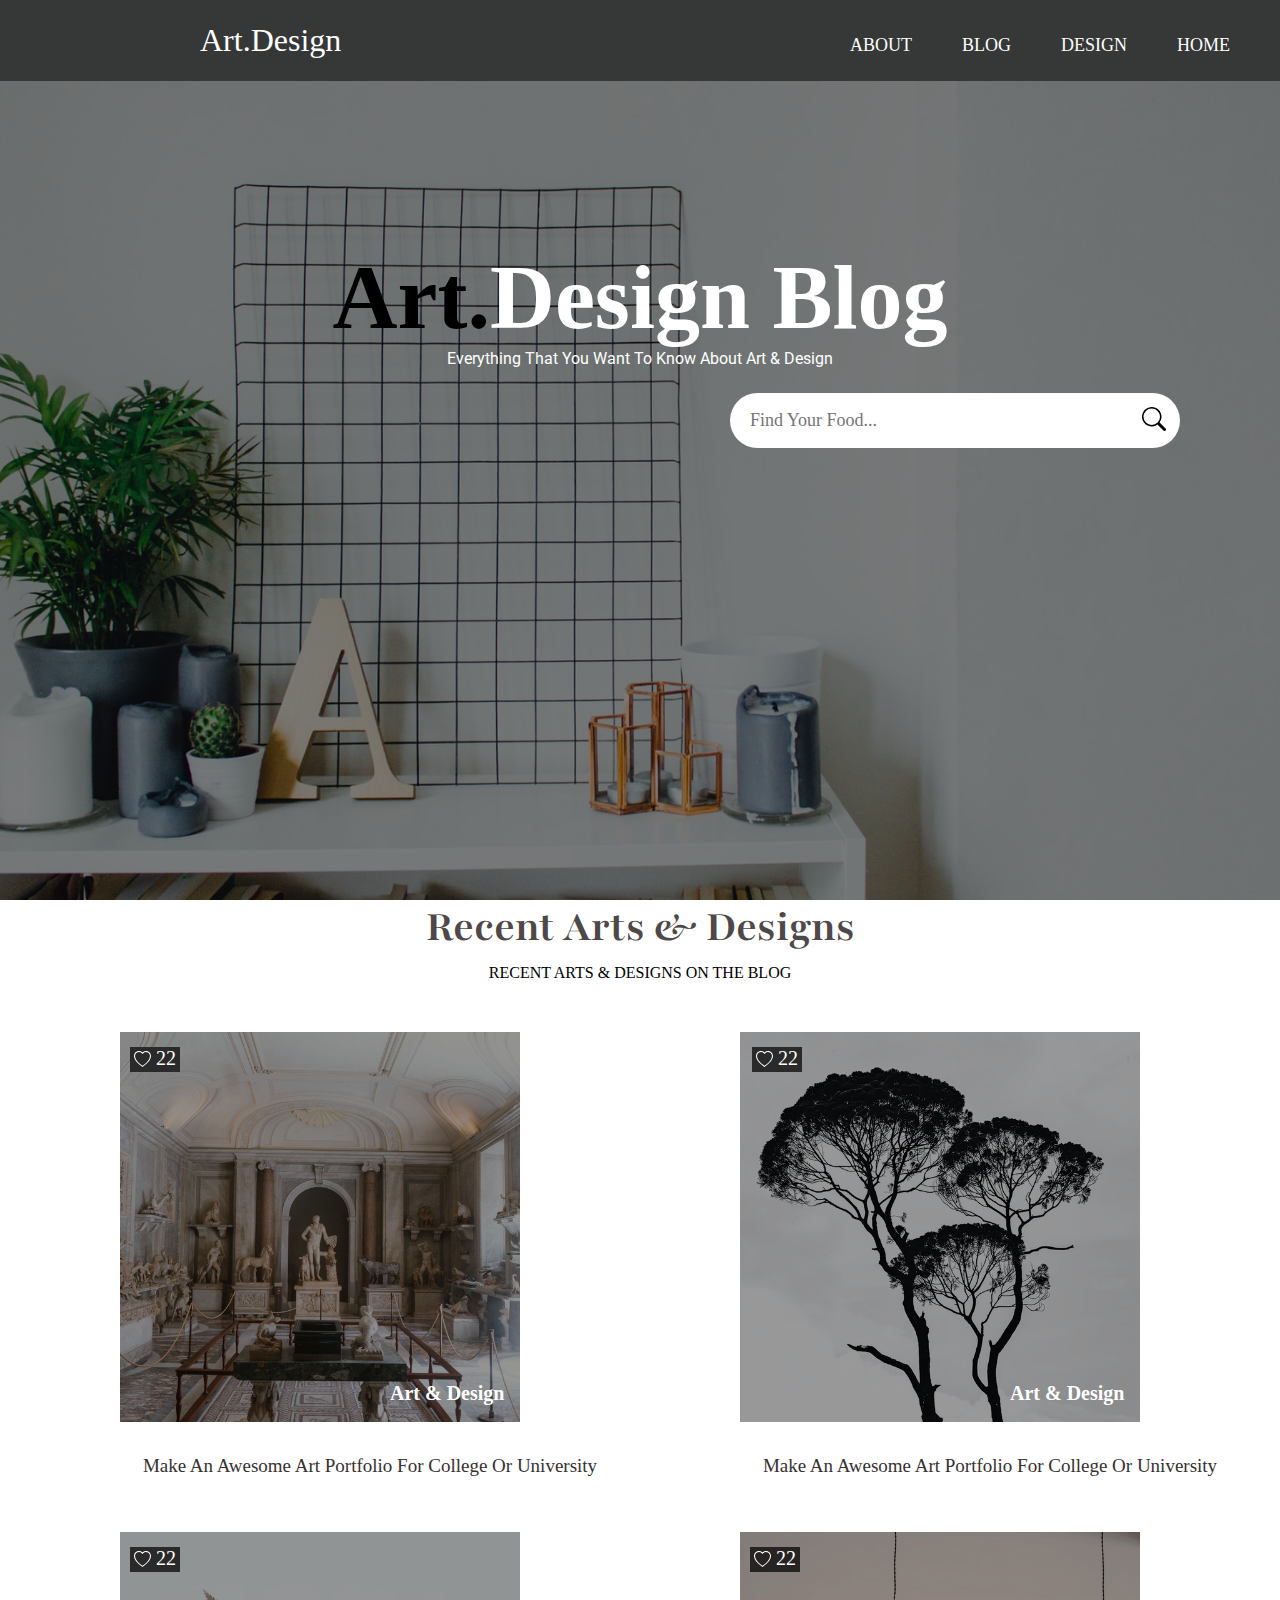
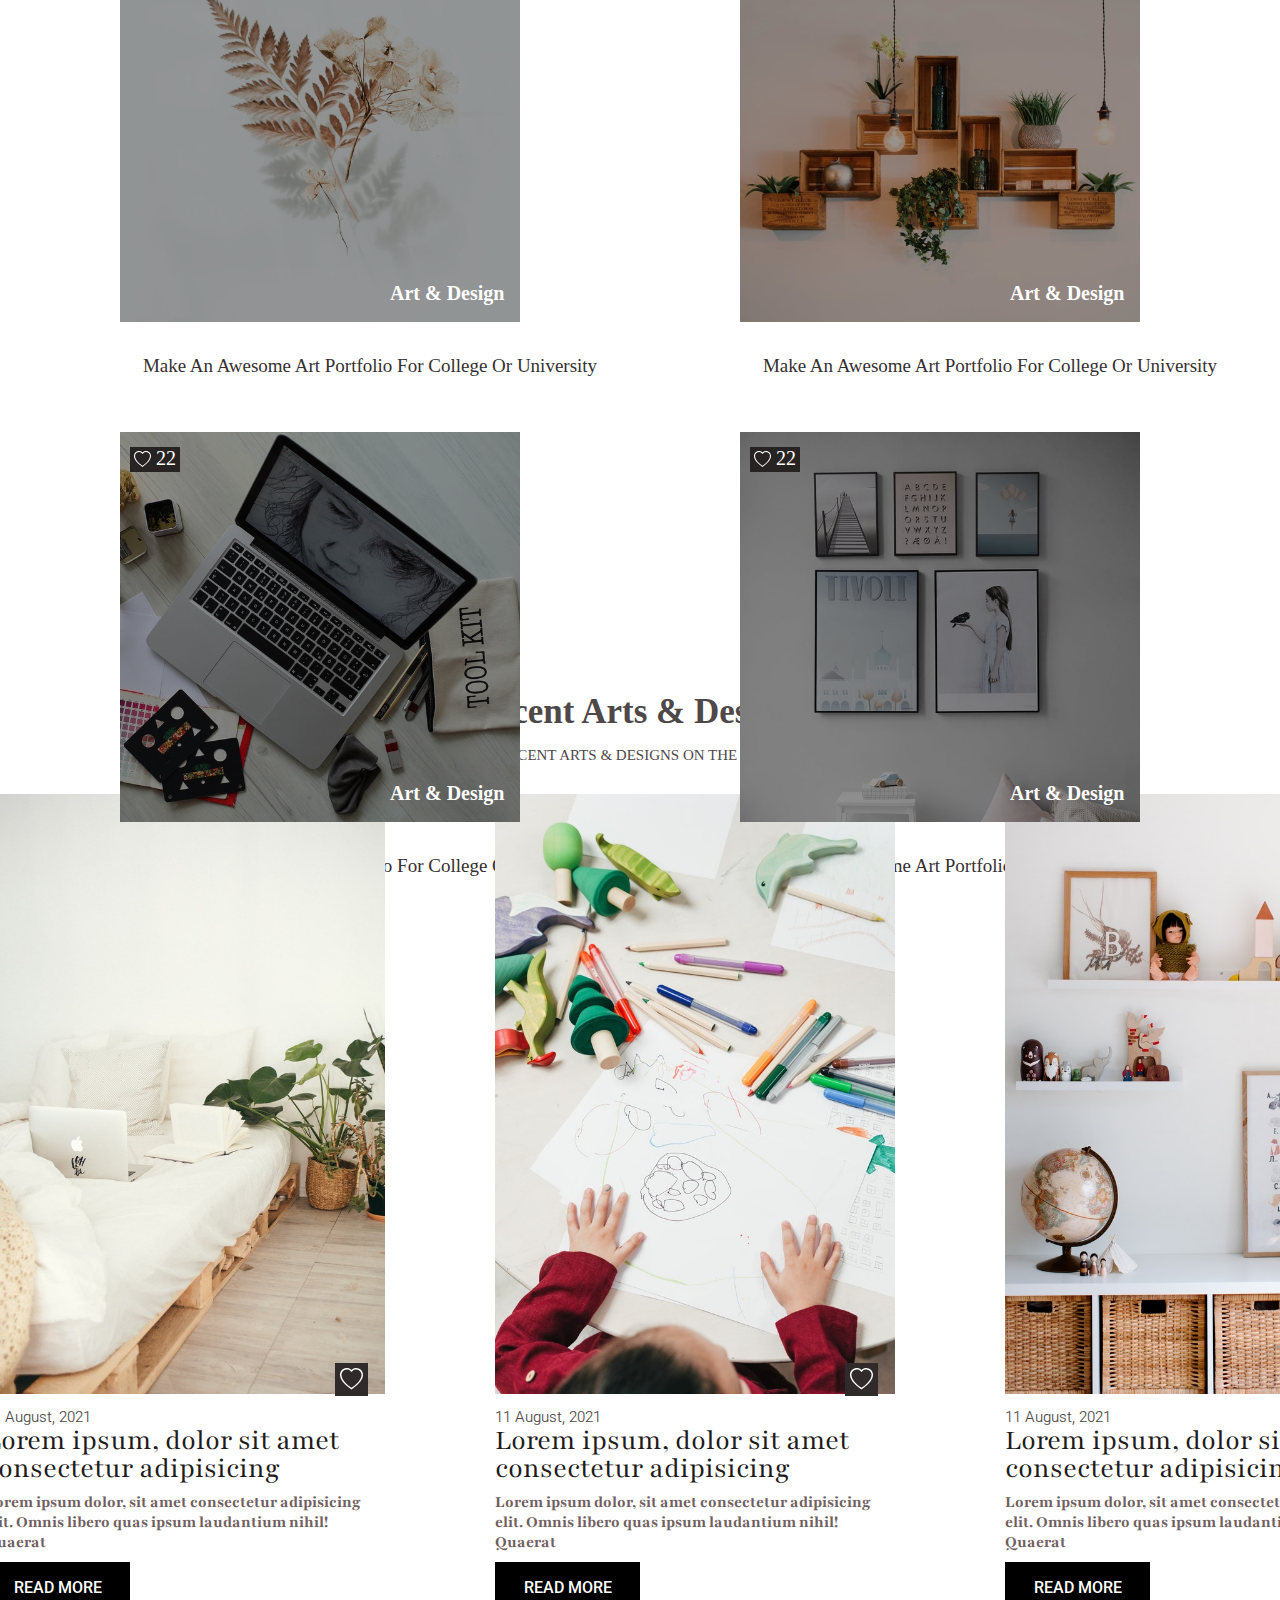
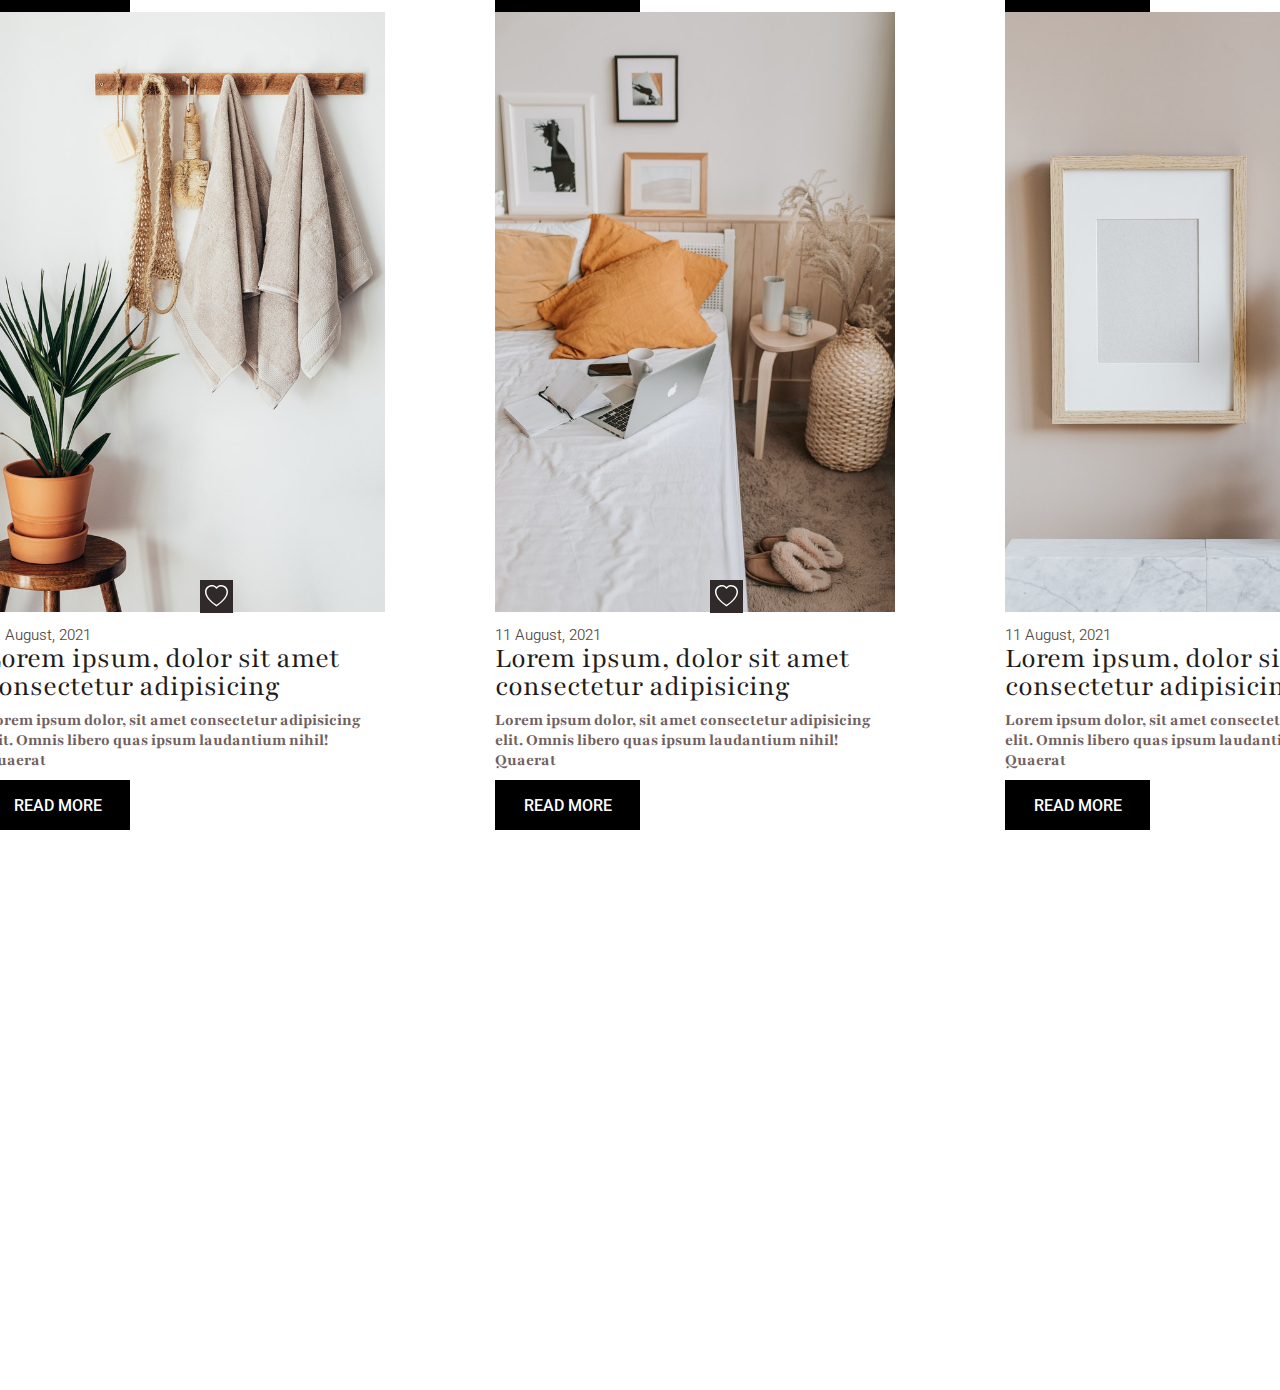
<file: index.html>
<!DOCTYPE html>
<html lang="en">

<head>
    <meta charset="UTF-8">
    <meta name="viewport" content="width=device-width, initial-scale=1.0">
    <title>Art.Design</title>
    <link rel="stylesheet" href="style.css">
</head>

<body>
    <!-- list-1 -->
    <div class="container">
        <nav>
            <div class="nav-left">
                <a href="#">Art.Design</a>
            </div>
            <div class="nav-right">
                <ul>
                    <li>Home</li>
                    <li>Design</li>
                    <li>Blog</li>
                    <li>About</li>
                </ul>
            </div>
        </nav>
        <div class="box">
            <div class="banner-title">
                <h1>Art.</h1>
                <h1 class="whitetext">Design Blog</h1>
            </div>
            <div class="paragraph">
                <p>Everything That You Want To Know About Art & Design</p>
            </div>
            <div class="inp">
                <input placeholder="Find Your Food..." type="search" name="" id="">
                <svg xmlns="http://www.w3.org/2000/svg" width="24" height="24" fill="currentColor" class="bi bi-search"
                    viewBox="0 0 16 16">
                    <path
                        d="M11.742 10.344a6.5 6.5 0 1 0-1.397 1.398h-.001q.044.06.098.115l3.85 3.85a1 1 0 0 0 1.415-1.414l-3.85-3.85a1 1 0 0 0-.115-.1zM12 6.5a5.5 5.5 0 1 1-11 0 5.5 5.5 0 0 1 11 0" />
                </svg>
            </div>
        </div>
    </div>
    <!-- list-2 -->
    <section>
        <div class="texts">
            <h2>Recent Arts & Designs</h2>
            <span>RECENT ARTS & DESIGNS ON THE BLOG</span>
        </div>
        <div class="card-box">
            <div class="card-1 scale-down-center">
                <div class="card-img">
                    <img src="imgs/art-design-1.jpg" alt="">
                </div>
                <div class="card-text">
                    <h3>Art & Design</h3>
                    <p>Make An Awesome Art Portfolio For College Or University</p>
                </div>
                <div class="like">
                    <svg xmlns="http://www.w3.org/2000/svg" width="17" height="17" fill="currentColor"
                        class="bi bi-heart" viewBox="0 0 16 16">
                        <path
                            d="m8 2.748-.717-.737C5.6.281 2.514.878 1.4 3.053c-.523 1.023-.641 2.5.314 4.385.92 1.815 2.834 3.989 6.286 6.357 3.452-2.368 5.365-4.542 6.286-6.357.955-1.886.838-3.362.314-4.385C13.486.878 10.4.28 8.717 2.01zM8 15C-7.333 4.868 3.279-3.04 7.824 1.143q.09.083.176.171a3 3 0 0 1 .176-.17C12.72-3.042 23.333 4.867 8 15" />
                    </svg> <span style="color: rgb(255, 255, 255); position: absolute; left: 26px;">22</span>
                </div>
            </div>
            <div class="card-1 scale-down-center">
                <div class="card-img">
                    <img src="imgs/art-design-2.jpg" alt="">
                </div>
                <div class="card-text-2">
                    <h3>Art & Design</h3>
                    <p>Make An Awesome Art Portfolio For College Or University</p>
                </div>
                <div class="like-2">
                    <svg xmlns="http://www.w3.org/2000/svg" width="17" height="17" fill="currentColor"
                        class="bi bi-heart" viewBox="0 0 16 16">
                        <path
                            d="m8 2.748-.717-.737C5.6.281 2.514.878 1.4 3.053c-.523 1.023-.641 2.5.314 4.385.92 1.815 2.834 3.989 6.286 6.357 3.452-2.368 5.365-4.542 6.286-6.357.955-1.886.838-3.362.314-4.385C13.486.878 10.4.28 8.717 2.01zM8 15C-7.333 4.868 3.279-3.04 7.824 1.143q.09.083.176.171a3 3 0 0 1 .176-.17C12.72-3.042 23.333 4.867 8 15" />
                    </svg> <span style="color: rgb(255, 255, 255); position: absolute; left: 26px;">22</span>
                </div>
            </div>
            <div class="card-1 scale-down-center">
                <div class="card-img">
                    <img src="imgs/art-design-3.jpg" alt="">
                </div>
                <div class="card-text-3">
                    <h3>Art & Design</h3>
                    <p>Make An Awesome Art Portfolio For College Or University</p>
                </div>
                <div class="like-1">
                    <svg xmlns="http://www.w3.org/2000/svg" width="17" height="17" fill="currentColor"
                        class="bi bi-heart" viewBox="0 0 16 16">
                        <path
                            d="m8 2.748-.717-.737C5.6.281 2.514.878 1.4 3.053c-.523 1.023-.641 2.5.314 4.385.92 1.815 2.834 3.989 6.286 6.357 3.452-2.368 5.365-4.542 6.286-6.357.955-1.886.838-3.362.314-4.385C13.486.878 10.4.28 8.717 2.01zM8 15C-7.333 4.868 3.279-3.04 7.824 1.143q.09.083.176.171a3 3 0 0 1 .176-.17C12.72-3.042 23.333 4.867 8 15" />
                    </svg> <span style="color: rgb(255, 255, 255); position: absolute; left: 26px;">22</span>
                </div>
            </div>
            <div class="card-1 scale-down-center">
                <div class="card-img">
                    <img src="imgs/art-design-4.jpg" alt="">
                </div>
                <div class="card-text-4">
                    <h3>Art & Design</h3>
                    <p>Make An Awesome Art Portfolio For College Or University</p>
                </div>
                <div class="like-3">
                    <svg xmlns="http://www.w3.org/2000/svg" width="17" height="17" fill="currentColor"
                        class="bi bi-heart" viewBox="0 0 16 16">
                        <path
                            d="m8 2.748-.717-.737C5.6.281 2.514.878 1.4 3.053c-.523 1.023-.641 2.5.314 4.385.92 1.815 2.834 3.989 6.286 6.357 3.452-2.368 5.365-4.542 6.286-6.357.955-1.886.838-3.362.314-4.385C13.486.878 10.4.28 8.717 2.01zM8 15C-7.333 4.868 3.279-3.04 7.824 1.143q.09.083.176.171a3 3 0 0 1 .176-.17C12.72-3.042 23.333 4.867 8 15" />
                    </svg> <span style="color: rgb(255, 255, 255); position: absolute; left: 26px;">22</span>
                </div>
            </div>
            <div class="card-1 scale-down-center">
                <div class="card-img">
                    <img src="imgs/art-design-5.jpg" alt="">
                </div>
                <div class="card-text-5">
                    <h3>Art & Design</h3>
                    <p>Make An Awesome Art Portfolio For College Or University</p>
                </div>
                <div class="like-4">
                    <svg xmlns="http://www.w3.org/2000/svg" width="17" height="17" fill="currentColor"
                        class="bi bi-heart" viewBox="0 0 16 16">
                        <path
                            d="m8 2.748-.717-.737C5.6.281 2.514.878 1.4 3.053c-.523 1.023-.641 2.5.314 4.385.92 1.815 2.834 3.989 6.286 6.357 3.452-2.368 5.365-4.542 6.286-6.357.955-1.886.838-3.362.314-4.385C13.486.878 10.4.28 8.717 2.01zM8 15C-7.333 4.868 3.279-3.04 7.824 1.143q.09.083.176.171a3 3 0 0 1 .176-.17C12.72-3.042 23.333 4.867 8 15" />
                    </svg> <span style="color: rgb(255, 255, 255); position: absolute; left: 26px;">22</span>
                </div>
            </div>
            <div class="card-1 scale-down-center">
                <div class="card-img">
                    <img src="imgs/art-design-6.jpg" alt="">
                </div>
                <div class="card-text-6">
                    <h3>Art & Design</h3>
                    <p>Make An Awesome Art Portfolio For College Or University</p>
                </div>
                <div class="like-5">
                    <svg xmlns="http://www.w3.org/2000/svg" width="17" height="17" fill="currentColor"
                        class="bi bi-heart" viewBox="0 0 16 16">
                        <path
                            d="m8 2.748-.717-.737C5.6.281 2.514.878 1.4 3.053c-.523 1.023-.641 2.5.314 4.385.92 1.815 2.834 3.989 6.286 6.357 3.452-2.368 5.365-4.542 6.286-6.357.955-1.886.838-3.362.314-4.385C13.486.878 10.4.28 8.717 2.01zM8 15C-7.333 4.868 3.279-3.04 7.824 1.143q.09.083.176.171a3 3 0 0 1 .176-.17C12.72-3.042 23.333 4.867 8 15" />
                    </svg> <span style="color: rgb(255, 255, 255); position: absolute; left: 26px;">22</span>
                </div>
            </div>
        </div>

        <!-- imgs -->

        <div class="texts">
            <h5>Recent Arts & Designs</h5>
            <h4>RECENT ARTS & DESIGNS ON THE BLOG</h4>
        </div>

        <div class="img-box">
            <div class="img">
                <img src="height/blog-p-1.jpg" alt="">
                <span>11 August, 2021</span>
                <h2>Lorem ipsum, dolor sit amet consectetur adipisicing</h2>
                <p>Lorem ipsum dolor, sit amet consectetur adipisicing elit. Omnis libero quas ipsum laudantium nihil!
                    Quaerat</p>
                <button>READ MORE</button>
            </div>

            <div class="img">
                <img src="height/blog-p-2.jpg" alt="">
                <span>11 August, 2021</span>
                <h2>Lorem ipsum, dolor sit amet consectetur adipisicing</h2>
                <p>Lorem ipsum dolor, sit amet consectetur adipisicing elit. Omnis libero quas ipsum laudantium nihil!
                    Quaerat</p>
                <button>READ MORE</button>
            </div>

            <div class="img">
                <img src="height/blog-p-3.jpg" alt="">
                <span>11 August, 2021</span>
                <h2>Lorem ipsum, dolor sit amet consectetur adipisicing</h2>
                <p>Lorem ipsum dolor, sit amet consectetur adipisicing elit. Omnis libero quas ipsum laudantium nihil!
                    Quaerat</p>
                <button>READ MORE</button>
            </div>

            <div class="img">
                <img src="height/blog-p-4.jpg" alt="">
                <span>11 August, 2021</span>
                <h2>Lorem ipsum, dolor sit amet consectetur adipisicing</h2>
                <p>Lorem ipsum dolor, sit amet consectetur adipisicing elit. Omnis libero quas ipsum laudantium nihil!
                    Quaerat</p>
                <button>READ MORE</button>
            </div>

            <div class="img">
                <img src="height/blog-p-5.jpg" alt="">
                <span>11 August, 2021</span>
                <h2>Lorem ipsum, dolor sit amet consectetur adipisicing</h2>
                <p>Lorem ipsum dolor, sit amet consectetur adipisicing elit. Omnis libero quas ipsum laudantium nihil!
                    Quaerat</p>
                <button>READ MORE</button>
            </div>

            <div class="img">
                <img src="height/blog-p-6.jpg" alt="">
                <span>11 August, 2021</span>
                <h2>Lorem ipsum, dolor sit amet consectetur adipisicing</h2>
                <p>Lorem ipsum dolor, sit amet consectetur adipisicing elit. Omnis libero quas ipsum laudantium nihil!
                    Quaerat</p>
                <button>READ MORE</button>
            </div>
            <div class="like-button like-button1">
                <svg xmlns="http://www.w3.org/2000/svg" width="23" height="23" fill="currentColor" class="bi bi-heart"
                    viewBox="0 0 16 16">
                    <path
                        d="m8 2.748-.717-.737C5.6.281 2.514.878 1.4 3.053c-.523 1.023-.641 2.5.314 4.385.92 1.815 2.834 3.989 6.286 6.357 3.452-2.368 5.365-4.542 6.286-6.357.955-1.886.838-3.362.314-4.385C13.486.878 10.4.28 8.717 2.01zM8 15C-7.333 4.868 3.279-3.04 7.824 1.143q.09.083.176.171a3 3 0 0 1 .176-.17C12.72-3.042 23.333 4.867 8 15" />
                </svg>
            </div>
            <div class="like-button like-button2">
                <svg xmlns="http://www.w3.org/2000/svg" width="23" height="23" fill="currentColor" class="bi bi-heart"
                    viewBox="0 0 16 16">
                    <path
                        d="m8 2.748-.717-.737C5.6.281 2.514.878 1.4 3.053c-.523 1.023-.641 2.5.314 4.385.92 1.815 2.834 3.989 6.286 6.357 3.452-2.368 5.365-4.542 6.286-6.357.955-1.886.838-3.362.314-4.385C13.486.878 10.4.28 8.717 2.01zM8 15C-7.333 4.868 3.279-3.04 7.824 1.143q.09.083.176.171a3 3 0 0 1 .176-.17C12.72-3.042 23.333 4.867 8 15" />
                </svg>
            </div>
            <div class="like-button like-button3">
                <svg xmlns="http://www.w3.org/2000/svg" width="23" height="23" fill="currentColor" class="bi bi-heart"
                    viewBox="0 0 16 16">
                    <path
                        d="m8 2.748-.717-.737C5.6.281 2.514.878 1.4 3.053c-.523 1.023-.641 2.5.314 4.385.92 1.815 2.834 3.989 6.286 6.357 3.452-2.368 5.365-4.542 6.286-6.357.955-1.886.838-3.362.314-4.385C13.486.878 10.4.28 8.717 2.01zM8 15C-7.333 4.868 3.279-3.04 7.824 1.143q.09.083.176.171a3 3 0 0 1 .176-.17C12.72-3.042 23.333 4.867 8 15" />
                </svg>
            </div>
            <div class="like-button like-button4">
                <svg xmlns="http://www.w3.org/2000/svg" width="23" height="23" fill="currentColor" class="bi bi-heart"
                    viewBox="0 0 16 16">
                    <path
                        d="m8 2.748-.717-.737C5.6.281 2.514.878 1.4 3.053c-.523 1.023-.641 2.5.314 4.385.92 1.815 2.834 3.989 6.286 6.357 3.452-2.368 5.365-4.542 6.286-6.357.955-1.886.838-3.362.314-4.385C13.486.878 10.4.28 8.717 2.01zM8 15C-7.333 4.868 3.279-3.04 7.824 1.143q.09.083.176.171a3 3 0 0 1 .176-.17C12.72-3.042 23.333 4.867 8 15" />
                </svg>
            </div>
            <div class="like-button like-button5">
                <svg xmlns="http://www.w3.org/2000/svg" width="23" height="23" fill="currentColor" class="bi bi-heart"
                    viewBox="0 0 16 16">
                    <path
                        d="m8 2.748-.717-.737C5.6.281 2.514.878 1.4 3.053c-.523 1.023-.641 2.5.314 4.385.92 1.815 2.834 3.989 6.286 6.357 3.452-2.368 5.365-4.542 6.286-6.357.955-1.886.838-3.362.314-4.385C13.486.878 10.4.28 8.717 2.01zM8 15C-7.333 4.868 3.279-3.04 7.824 1.143q.09.083.176.171a3 3 0 0 1 .176-.17C12.72-3.042 23.333 4.867 8 15" />
                </svg>
            </div>
            <div class="like-button like-button6">
                <svg xmlns="http://www.w3.org/2000/svg" width="23" height="23" fill="currentColor" class="bi bi-heart"
                    viewBox="0 0 16 16">
                    <path
                        d="m8 2.748-.717-.737C5.6.281 2.514.878 1.4 3.053c-.523 1.023-.641 2.5.314 4.385.92 1.815 2.834 3.989 6.286 6.357 3.452-2.368 5.365-4.542 6.286-6.357.955-1.886.838-3.362.314-4.385C13.486.878 10.4.28 8.717 2.01zM8 15C-7.333 4.868 3.279-3.04 7.824 1.143q.09.083.176.171a3 3 0 0 1 .176-.17C12.72-3.042 23.333 4.867 8 15" />
                </svg>
            </div>
        </div>



    </section>
</body>

</html>
</file>
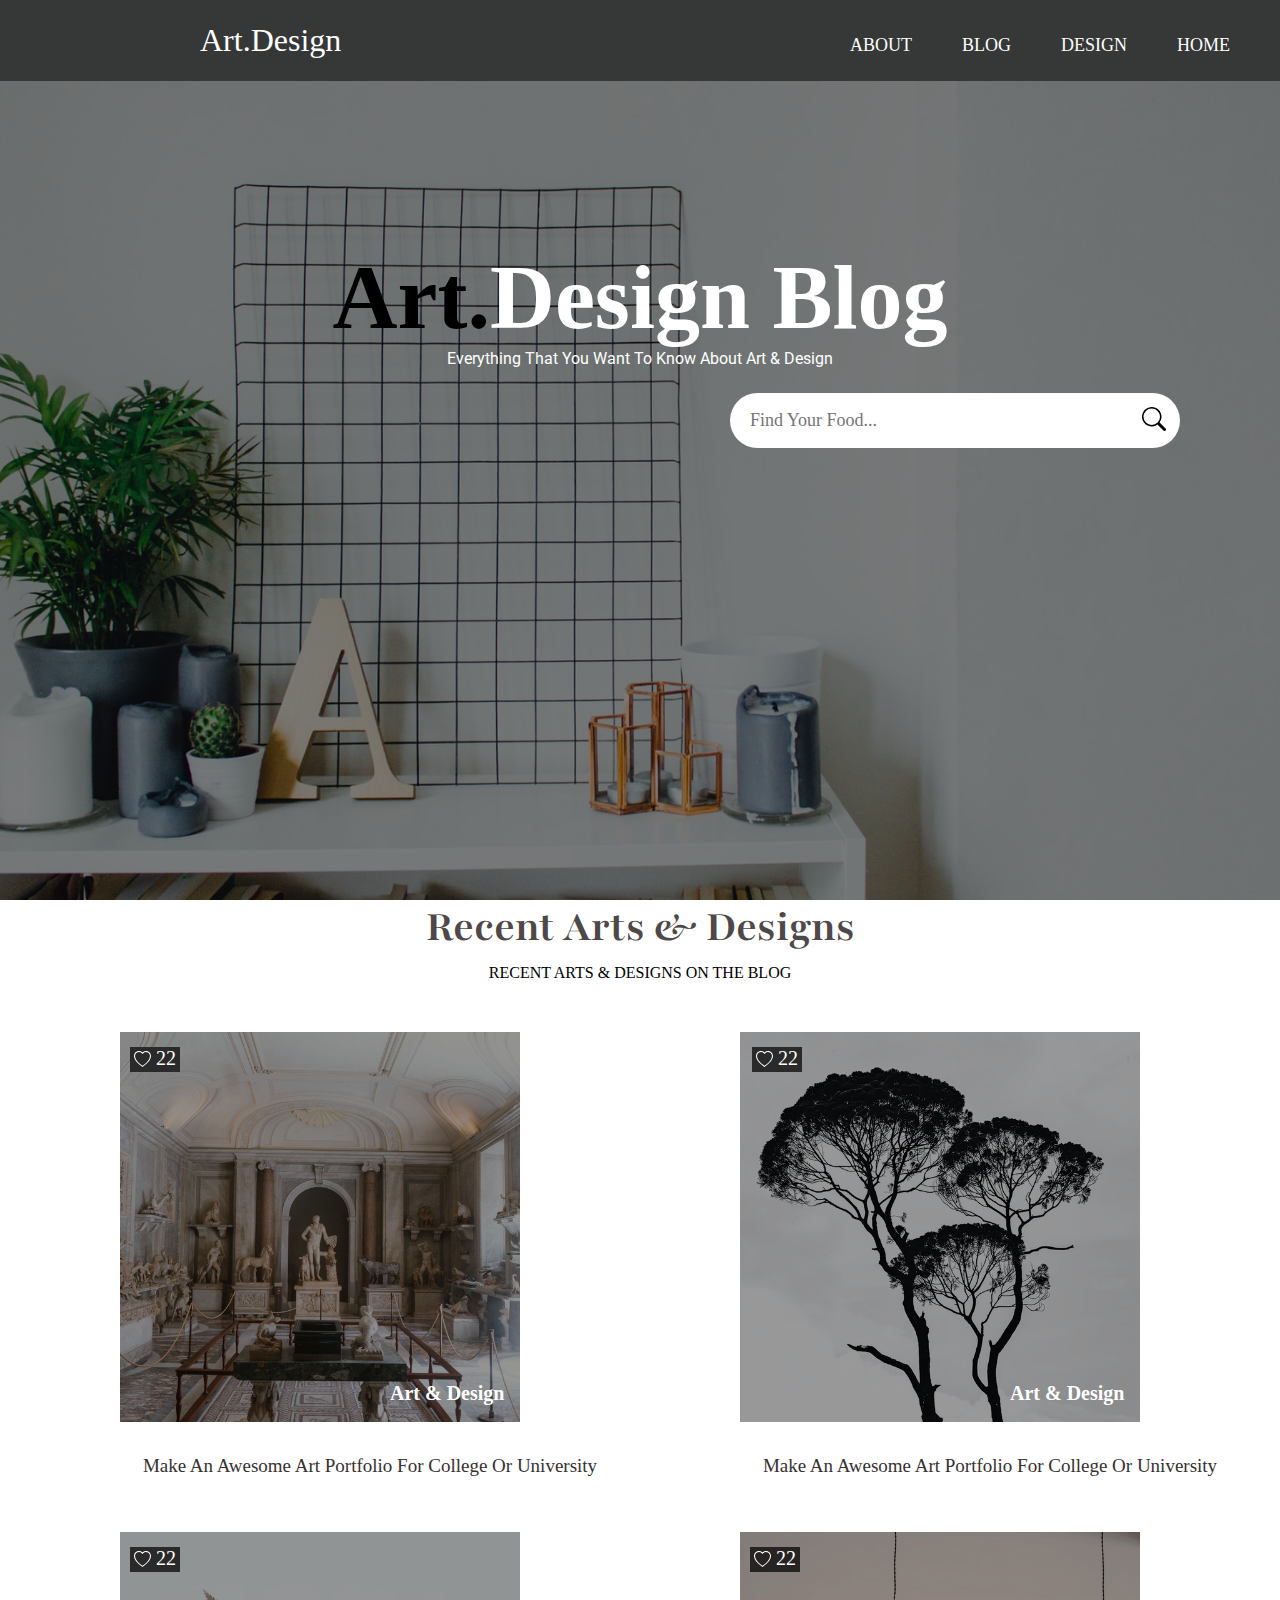
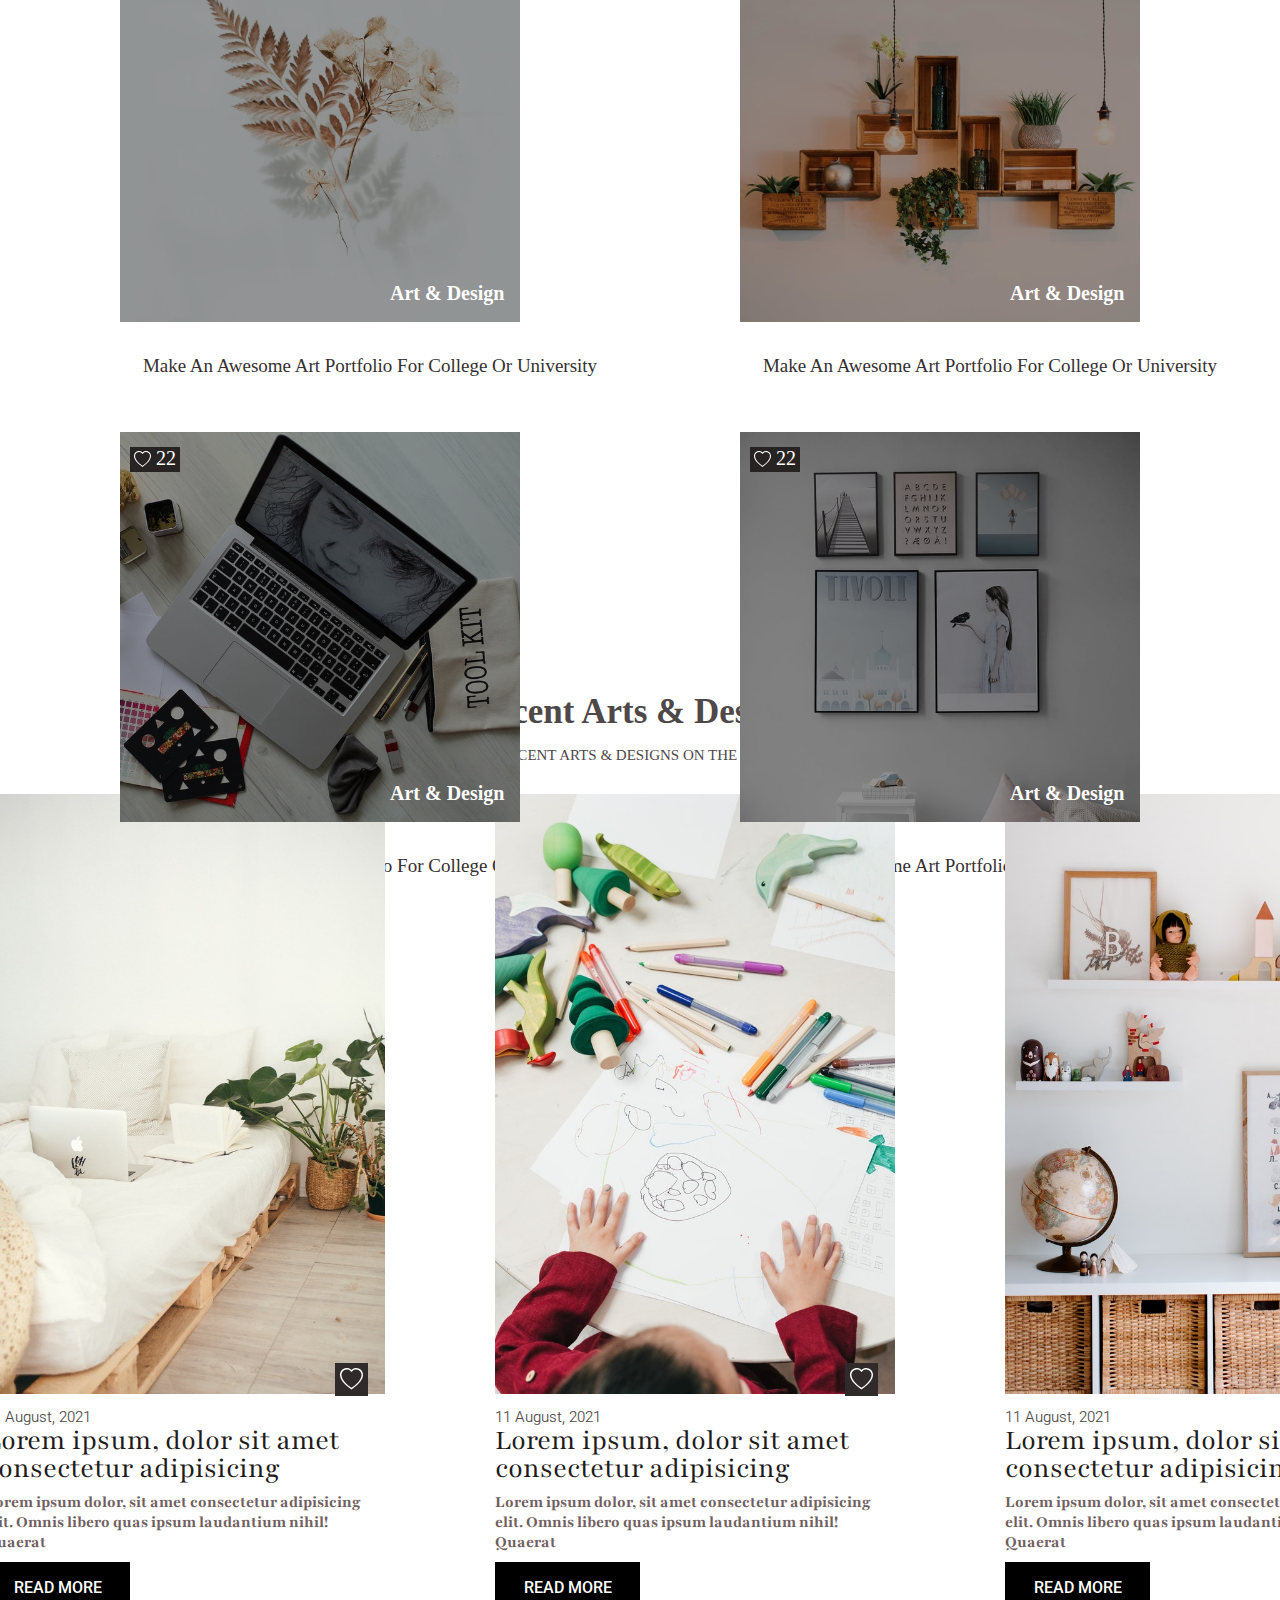
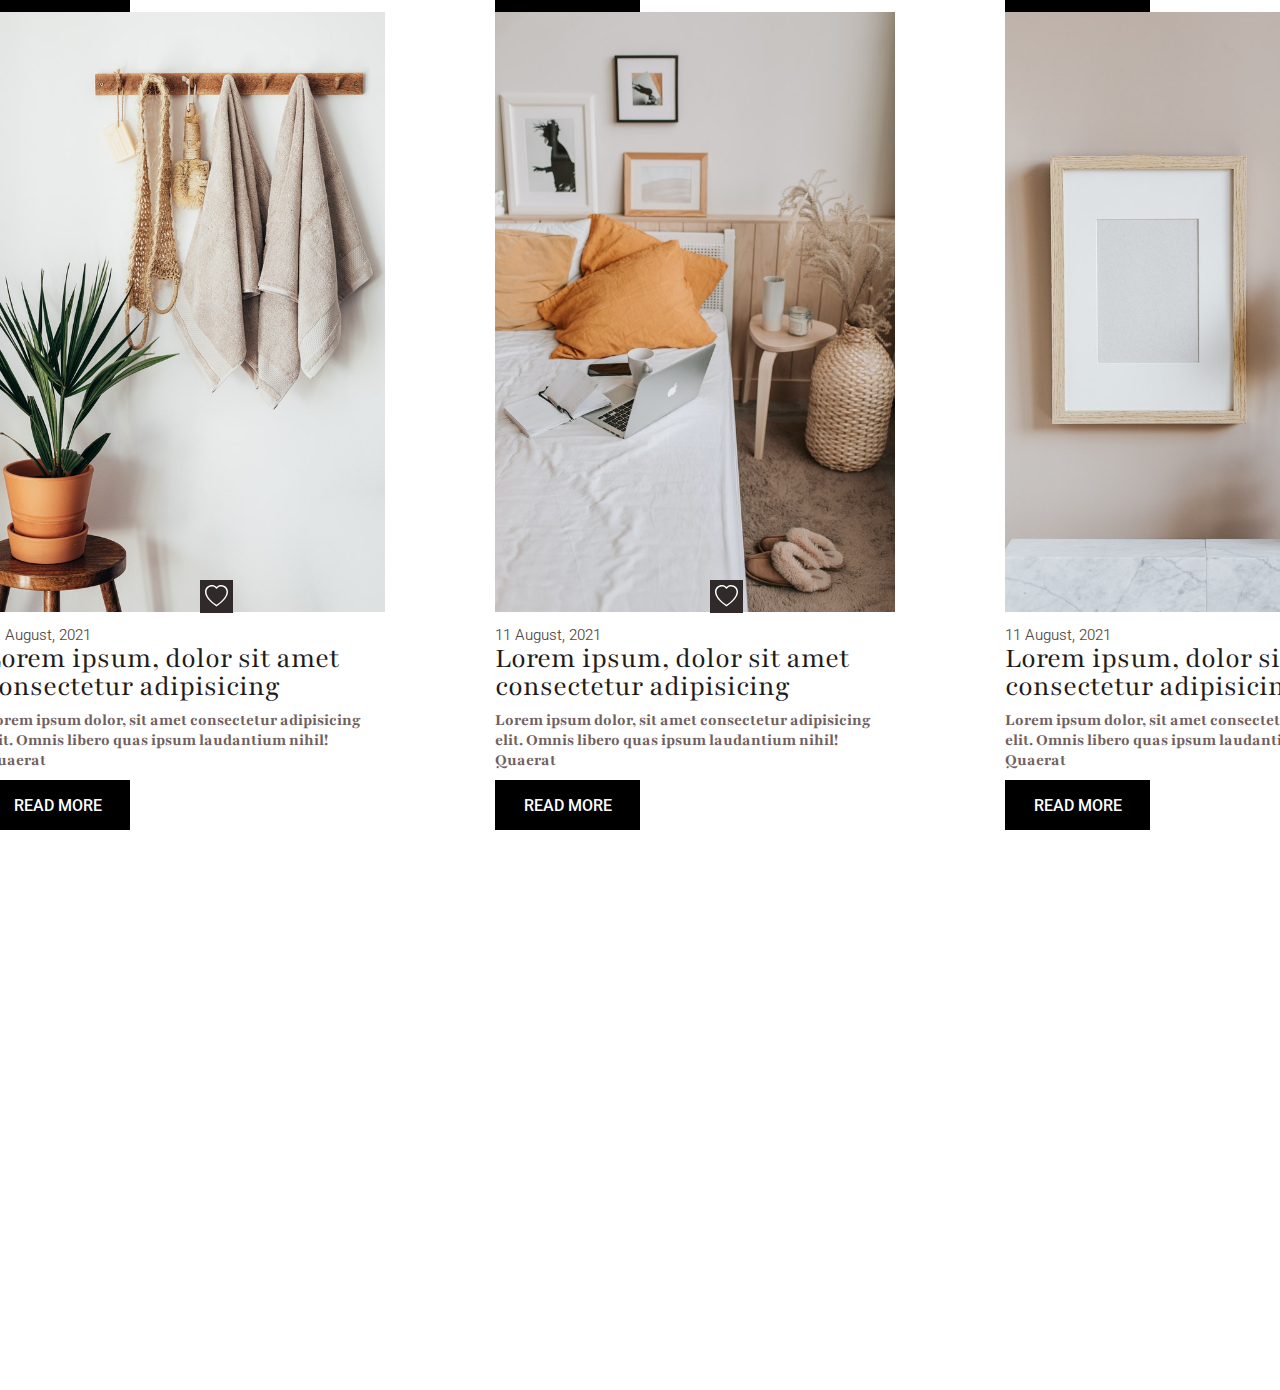
<file: netlify.html>
<!DOCTYPE html>
<html lang="en">

<head>
    <meta charset="UTF-8">
    <meta name="viewport" content="width=device-width, initial-scale=1.0">
    <title>Art.Design</title>
    <link rel="stylesheet" href="style.css">
</head>

<body>
    <!-- list-1 -->
    <div class="container">
        <nav>
            <div class="nav-left">
                <a href="#">Art.Design</a>
            </div>
            <div class="nav-right">
                <ul>
                    <li>Home</li>
                    <li>Design</li>
                    <li>Blog</li>
                    <li>About</li>
                </ul>
            </div>
        </nav>
        <div class="box">
            <div class="banner-title">
                <h1>Art.</h1>
                <h1 class="whitetext">Design Blog</h1>
            </div>
            <div class="paragraph">
                <p>Everything That You Want To Know About Art & Design</p>
            </div>
            <div class="inp">
                <input placeholder="Find Your Food..." type="search" name="" id="">
                <svg xmlns="http://www.w3.org/2000/svg" width="24" height="24" fill="currentColor" class="bi bi-search"
                    viewBox="0 0 16 16">
                    <path
                        d="M11.742 10.344a6.5 6.5 0 1 0-1.397 1.398h-.001q.044.06.098.115l3.85 3.85a1 1 0 0 0 1.415-1.414l-3.85-3.85a1 1 0 0 0-.115-.1zM12 6.5a5.5 5.5 0 1 1-11 0 5.5 5.5 0 0 1 11 0" />
                </svg>
            </div>
        </div>
    </div>
    <!-- list-2 -->
    <section>
        <div class="texts">
            <h2>Recent Arts & Designs</h2>
            <span>RECENT ARTS & DESIGNS ON THE BLOG</span>
        </div>
        <div class="card-box">
            <div class="card-1 scale-down-center">
                <div class="card-img">
                    <img src="imgs/art-design-1.jpg" alt="">
                </div>
                <div class="card-text">
                    <h3>Art & Design</h3>
                    <p>Make An Awesome Art Portfolio For College Or University</p>
                </div>
                <div class="like">
                    <svg xmlns="http://www.w3.org/2000/svg" width="17" height="17" fill="currentColor"
                        class="bi bi-heart" viewBox="0 0 16 16">
                        <path
                            d="m8 2.748-.717-.737C5.6.281 2.514.878 1.4 3.053c-.523 1.023-.641 2.5.314 4.385.92 1.815 2.834 3.989 6.286 6.357 3.452-2.368 5.365-4.542 6.286-6.357.955-1.886.838-3.362.314-4.385C13.486.878 10.4.28 8.717 2.01zM8 15C-7.333 4.868 3.279-3.04 7.824 1.143q.09.083.176.171a3 3 0 0 1 .176-.17C12.72-3.042 23.333 4.867 8 15" />
                    </svg> <span style="color: rgb(255, 255, 255); position: absolute; left: 26px;">22</span>
                </div>
            </div>
            <div class="card-1 scale-down-center">
                <div class="card-img">
                    <img src="imgs/art-design-2.jpg" alt="">
                </div>
                <div class="card-text-2">
                    <h3>Art & Design</h3>
                    <p>Make An Awesome Art Portfolio For College Or University</p>
                </div>
                <div class="like-2">
                    <svg xmlns="http://www.w3.org/2000/svg" width="17" height="17" fill="currentColor"
                        class="bi bi-heart" viewBox="0 0 16 16">
                        <path
                            d="m8 2.748-.717-.737C5.6.281 2.514.878 1.4 3.053c-.523 1.023-.641 2.5.314 4.385.92 1.815 2.834 3.989 6.286 6.357 3.452-2.368 5.365-4.542 6.286-6.357.955-1.886.838-3.362.314-4.385C13.486.878 10.4.28 8.717 2.01zM8 15C-7.333 4.868 3.279-3.04 7.824 1.143q.09.083.176.171a3 3 0 0 1 .176-.17C12.72-3.042 23.333 4.867 8 15" />
                    </svg> <span style="color: rgb(255, 255, 255); position: absolute; left: 26px;">22</span>
                </div>
            </div>
            <div class="card-1 scale-down-center">
                <div class="card-img">
                    <img src="imgs/art-design-3.jpg" alt="">
                </div>
                <div class="card-text-3">
                    <h3>Art & Design</h3>
                    <p>Make An Awesome Art Portfolio For College Or University</p>
                </div>
                <div class="like-1">
                    <svg xmlns="http://www.w3.org/2000/svg" width="17" height="17" fill="currentColor"
                        class="bi bi-heart" viewBox="0 0 16 16">
                        <path
                            d="m8 2.748-.717-.737C5.6.281 2.514.878 1.4 3.053c-.523 1.023-.641 2.5.314 4.385.92 1.815 2.834 3.989 6.286 6.357 3.452-2.368 5.365-4.542 6.286-6.357.955-1.886.838-3.362.314-4.385C13.486.878 10.4.28 8.717 2.01zM8 15C-7.333 4.868 3.279-3.04 7.824 1.143q.09.083.176.171a3 3 0 0 1 .176-.17C12.72-3.042 23.333 4.867 8 15" />
                    </svg> <span style="color: rgb(255, 255, 255); position: absolute; left: 26px;">22</span>
                </div>
            </div>
            <div class="card-1 scale-down-center">
                <div class="card-img">
                    <img src="imgs/art-design-4.jpg" alt="">
                </div>
                <div class="card-text-4">
                    <h3>Art & Design</h3>
                    <p>Make An Awesome Art Portfolio For College Or University</p>
                </div>
                <div class="like-3">
                    <svg xmlns="http://www.w3.org/2000/svg" width="17" height="17" fill="currentColor"
                        class="bi bi-heart" viewBox="0 0 16 16">
                        <path
                            d="m8 2.748-.717-.737C5.6.281 2.514.878 1.4 3.053c-.523 1.023-.641 2.5.314 4.385.92 1.815 2.834 3.989 6.286 6.357 3.452-2.368 5.365-4.542 6.286-6.357.955-1.886.838-3.362.314-4.385C13.486.878 10.4.28 8.717 2.01zM8 15C-7.333 4.868 3.279-3.04 7.824 1.143q.09.083.176.171a3 3 0 0 1 .176-.17C12.72-3.042 23.333 4.867 8 15" />
                    </svg> <span style="color: rgb(255, 255, 255); position: absolute; left: 26px;">22</span>
                </div>
            </div>
            <div class="card-1 scale-down-center">
                <div class="card-img">
                    <img src="imgs/art-design-5.jpg" alt="">
                </div>
                <div class="card-text-5">
                    <h3>Art & Design</h3>
                    <p>Make An Awesome Art Portfolio For College Or University</p>
                </div>
                <div class="like-4">
                    <svg xmlns="http://www.w3.org/2000/svg" width="17" height="17" fill="currentColor"
                        class="bi bi-heart" viewBox="0 0 16 16">
                        <path
                            d="m8 2.748-.717-.737C5.6.281 2.514.878 1.4 3.053c-.523 1.023-.641 2.5.314 4.385.92 1.815 2.834 3.989 6.286 6.357 3.452-2.368 5.365-4.542 6.286-6.357.955-1.886.838-3.362.314-4.385C13.486.878 10.4.28 8.717 2.01zM8 15C-7.333 4.868 3.279-3.04 7.824 1.143q.09.083.176.171a3 3 0 0 1 .176-.17C12.72-3.042 23.333 4.867 8 15" />
                    </svg> <span style="color: rgb(255, 255, 255); position: absolute; left: 26px;">22</span>
                </div>
            </div>
            <div class="card-1 scale-down-center">
                <div class="card-img">
                    <img src="imgs/art-design-6.jpg" alt="">
                </div>
                <div class="card-text-6">
                    <h3>Art & Design</h3>
                    <p>Make An Awesome Art Portfolio For College Or University</p>
                </div>
                <div class="like-5">
                    <svg xmlns="http://www.w3.org/2000/svg" width="17" height="17" fill="currentColor"
                        class="bi bi-heart" viewBox="0 0 16 16">
                        <path
                            d="m8 2.748-.717-.737C5.6.281 2.514.878 1.4 3.053c-.523 1.023-.641 2.5.314 4.385.92 1.815 2.834 3.989 6.286 6.357 3.452-2.368 5.365-4.542 6.286-6.357.955-1.886.838-3.362.314-4.385C13.486.878 10.4.28 8.717 2.01zM8 15C-7.333 4.868 3.279-3.04 7.824 1.143q.09.083.176.171a3 3 0 0 1 .176-.17C12.72-3.042 23.333 4.867 8 15" />
                    </svg> <span style="color: rgb(255, 255, 255); position: absolute; left: 26px;">22</span>
                </div>
            </div>
        </div>

        <!-- imgs -->

        <div class="texts">
            <h5>Recent Arts & Designs</h5>
            <h4>RECENT ARTS & DESIGNS ON THE BLOG</h4>
        </div>

        <div class="img-box">
            <div class="img">
                <img src="height/blog-p-1.jpg" alt="">
                <span>11 August, 2021</span>
                <h2>Lorem ipsum, dolor sit amet consectetur adipisicing</h2>
                <p>Lorem ipsum dolor, sit amet consectetur adipisicing elit. Omnis libero quas ipsum laudantium nihil!
                    Quaerat</p>
                <button>READ MORE</button>
            </div>

            <div class="img">
                <img src="height/blog-p-2.jpg" alt="">
                <span>11 August, 2021</span>
                <h2>Lorem ipsum, dolor sit amet consectetur adipisicing</h2>
                <p>Lorem ipsum dolor, sit amet consectetur adipisicing elit. Omnis libero quas ipsum laudantium nihil!
                    Quaerat</p>
                <button>READ MORE</button>
            </div>

            <div class="img">
                <img src="height/blog-p-3.jpg" alt="">
                <span>11 August, 2021</span>
                <h2>Lorem ipsum, dolor sit amet consectetur adipisicing</h2>
                <p>Lorem ipsum dolor, sit amet consectetur adipisicing elit. Omnis libero quas ipsum laudantium nihil!
                    Quaerat</p>
                <button>READ MORE</button>
            </div>

            <div class="img">
                <img src="height/blog-p-4.jpg" alt="">
                <span>11 August, 2021</span>
                <h2>Lorem ipsum, dolor sit amet consectetur adipisicing</h2>
                <p>Lorem ipsum dolor, sit amet consectetur adipisicing elit. Omnis libero quas ipsum laudantium nihil!
                    Quaerat</p>
                <button>READ MORE</button>
            </div>

            <div class="img">
                <img src="height/blog-p-5.jpg" alt="">
                <span>11 August, 2021</span>
                <h2>Lorem ipsum, dolor sit amet consectetur adipisicing</h2>
                <p>Lorem ipsum dolor, sit amet consectetur adipisicing elit. Omnis libero quas ipsum laudantium nihil!
                    Quaerat</p>
                <button>READ MORE</button>
            </div>

            <div class="img">
                <img src="height/blog-p-6.jpg" alt="">
                <span>11 August, 2021</span>
                <h2>Lorem ipsum, dolor sit amet consectetur adipisicing</h2>
                <p>Lorem ipsum dolor, sit amet consectetur adipisicing elit. Omnis libero quas ipsum laudantium nihil!
                    Quaerat</p>
                <button>READ MORE</button>
            </div>
            <div class="like-button like-button1">
                <svg xmlns="http://www.w3.org/2000/svg" width="23" height="23" fill="currentColor" class="bi bi-heart"
                    viewBox="0 0 16 16">
                    <path
                        d="m8 2.748-.717-.737C5.6.281 2.514.878 1.4 3.053c-.523 1.023-.641 2.5.314 4.385.92 1.815 2.834 3.989 6.286 6.357 3.452-2.368 5.365-4.542 6.286-6.357.955-1.886.838-3.362.314-4.385C13.486.878 10.4.28 8.717 2.01zM8 15C-7.333 4.868 3.279-3.04 7.824 1.143q.09.083.176.171a3 3 0 0 1 .176-.17C12.72-3.042 23.333 4.867 8 15" />
                </svg>
            </div>
            <div class="like-button like-button2">
                <svg xmlns="http://www.w3.org/2000/svg" width="23" height="23" fill="currentColor" class="bi bi-heart"
                    viewBox="0 0 16 16">
                    <path
                        d="m8 2.748-.717-.737C5.6.281 2.514.878 1.4 3.053c-.523 1.023-.641 2.5.314 4.385.92 1.815 2.834 3.989 6.286 6.357 3.452-2.368 5.365-4.542 6.286-6.357.955-1.886.838-3.362.314-4.385C13.486.878 10.4.28 8.717 2.01zM8 15C-7.333 4.868 3.279-3.04 7.824 1.143q.09.083.176.171a3 3 0 0 1 .176-.17C12.72-3.042 23.333 4.867 8 15" />
                </svg>
            </div>
            <div class="like-button like-button3">
                <svg xmlns="http://www.w3.org/2000/svg" width="23" height="23" fill="currentColor" class="bi bi-heart"
                    viewBox="0 0 16 16">
                    <path
                        d="m8 2.748-.717-.737C5.6.281 2.514.878 1.4 3.053c-.523 1.023-.641 2.5.314 4.385.92 1.815 2.834 3.989 6.286 6.357 3.452-2.368 5.365-4.542 6.286-6.357.955-1.886.838-3.362.314-4.385C13.486.878 10.4.28 8.717 2.01zM8 15C-7.333 4.868 3.279-3.04 7.824 1.143q.09.083.176.171a3 3 0 0 1 .176-.17C12.72-3.042 23.333 4.867 8 15" />
                </svg>
            </div>
            <div class="like-button like-button4">
                <svg xmlns="http://www.w3.org/2000/svg" width="23" height="23" fill="currentColor" class="bi bi-heart"
                    viewBox="0 0 16 16">
                    <path
                        d="m8 2.748-.717-.737C5.6.281 2.514.878 1.4 3.053c-.523 1.023-.641 2.5.314 4.385.92 1.815 2.834 3.989 6.286 6.357 3.452-2.368 5.365-4.542 6.286-6.357.955-1.886.838-3.362.314-4.385C13.486.878 10.4.28 8.717 2.01zM8 15C-7.333 4.868 3.279-3.04 7.824 1.143q.09.083.176.171a3 3 0 0 1 .176-.17C12.72-3.042 23.333 4.867 8 15" />
                </svg>
            </div>
            <div class="like-button like-button5">
                <svg xmlns="http://www.w3.org/2000/svg" width="23" height="23" fill="currentColor" class="bi bi-heart"
                    viewBox="0 0 16 16">
                    <path
                        d="m8 2.748-.717-.737C5.6.281 2.514.878 1.4 3.053c-.523 1.023-.641 2.5.314 4.385.92 1.815 2.834 3.989 6.286 6.357 3.452-2.368 5.365-4.542 6.286-6.357.955-1.886.838-3.362.314-4.385C13.486.878 10.4.28 8.717 2.01zM8 15C-7.333 4.868 3.279-3.04 7.824 1.143q.09.083.176.171a3 3 0 0 1 .176-.17C12.72-3.042 23.333 4.867 8 15" />
                </svg>
            </div>
            <div class="like-button like-button6">
                <svg xmlns="http://www.w3.org/2000/svg" width="23" height="23" fill="currentColor" class="bi bi-heart"
                    viewBox="0 0 16 16">
                    <path
                        d="m8 2.748-.717-.737C5.6.281 2.514.878 1.4 3.053c-.523 1.023-.641 2.5.314 4.385.92 1.815 2.834 3.989 6.286 6.357 3.452-2.368 5.365-4.542 6.286-6.357.955-1.886.838-3.362.314-4.385C13.486.878 10.4.28 8.717 2.01zM8 15C-7.333 4.868 3.279-3.04 7.824 1.143q.09.083.176.171a3 3 0 0 1 .176-.17C12.72-3.042 23.333 4.867 8 15" />
                </svg>
            </div>
        </div>



    </section>
</body>

</html>
</file>
<file: style.css>
@import url('https://fonts.googleapis.com/css2?family=Playfair:ital,opsz,wght@0,5..1200,300..900;1,5..1200,300..900&display=swap');
@import url('https://fonts.googleapis.com/css2?family=Playfair:ital,opsz,wght@0,5..1200,300..900;1,5..1200,300..900&family=Roboto:ital,wght@0,100..900;1,100..900&display=swap');
@import url('https://fonts.googleapis.com/css2?family=Playfair:ital,opsz,wght@0,5..1200,300..900;1,5..1200,300..900&display=swap');

* {
    padding: 0;
    margin: 0;
    box-sizing: border-box;
}

::root {
    --main-color: #363737;
    --Quicksand: 'Quicksand', sans-serif;
    --roboto: 'Roboto', sans-serif;
    --montserrat: 'Montserrat', sans-serif;
    --font-size: 20px;
    --playfair: "Playfair", serif;
    --bgc: #ffffff;
}

body {
    background-image: linear-gradient(rgba(0, 0, 0, 0.5), rgba(0, 0, 0, 0.5)), url("imgs/banner-bg.jpg");
    background-position: center;
    background-repeat: no-repeat;
    background-attachment: fixed;
    background-size: cover;
}

nav {
    background-color: #363737;
    height: 9vh;
    display: flex;
    align-items: center;
    justify-content: space-between;
}

.container {
    height: 100vh;
}

.nav-left a {
    font-size: 32px;
    font-weight: 400;
    color: #ffffff;
    margin: 10px 0px 10px 200px;
    text-decoration: none;
    font-family: var(--playfair);
}

.nav-right ul li {
    list-style: none;
    color: white;
    float: right;
    margin: 10px 50px 0px 0px;
    font-size: 18px;
    text-transform: uppercase;
    font-weight: 500;
    font-family: var(--roboto);
}

.nav-right ul li:hover {
    color: rgb(184, 184, 184);
    transition: 1s;
}

.banner-title {
    display: flex;
    font-size: 45px;
    justify-content: center;
    font-family: var(--playfair);
    margin-top: 165px;
}

.whitetext {
    color: #ffffff;
}

.paragraph p {
    font-size: var(--font-size);
    font-family: "Roboto", sans-serif;
    color: #ffffff;
    text-align: center;
}

.inp input {
    width: 450px;
    height: 55px;
    border: none;
    outline: none;
    border-radius: 30px;
    padding: 5px 5px 5px 20px;
    margin-top: 25px;
    margin-left: 730px;
    font-size: 16px;
    font-family: var(--roboto);
}

.inp input::placeholder {
    font-size: 18px;
    font-weight: 450;
    font-family: var(--roboto);
}

.inp svg {
    position: relative;
    top: 5px;
    right: 42px;

}

section {
    height: 410vh;
    width: 100vw;
    background-color: #fff;
}

.texts h2 {
    font-size: 45px;
    font-family: "Playfair", serif;
    text-align: center;
    color: rgb(78, 72, 72);
}

.texts h5 {
    font-size: 35px;
    font-family: var(--roboto);
    text-align: center;
    color: rgb(78, 72, 72);
    margin-top: 360px;
}

.texts h4 {
    font-size: 15px;
    font-family: var(--roboto);
    font-weight: 450;
    text-align: center;
    color: rgb(78, 72, 72);
    margin-top: 15px;
}

.texts span {
    display: flex;
    justify-content: center;
    margin-top: 10px;
    font-weight: 350;
    font-family: var(--roboto);
}

/* cards */
.card-box {
    display: flex;
    flex-wrap: wrap;
    height: 100vh;
    width: 100vw;
    background-color: var(--bgc);
    margin-top: 50px;
}

.card-1 {
    width: 500px;
    height: 350px;
    margin-left: 120px;
    margin-bottom: 150px;
}

.scale-down-center:hover {
    animation: scale-down-center 0.4s cubic-bezier(.25, .46, .45, .94) both
}

/* ----------------------------------------------
 * Generated by Animista on 2025-4-18 8:22:29
 * Licensed under FreeBSD License.
 * See http://animista.net/license for more info. 
 * w: http://animista.net, t: @cssanimista
 * ---------------------------------------------- */

/* ----------------------------------------------
 * Generated by Animista on 2025-4-18 8:30:28
 * Licensed under FreeBSD License.
 * See http://animista.net/license for more info. 
 * w: http://animista.net, t: @cssanimista
 * ---------------------------------------------- */

@keyframes scale-down-center {
    0% {
        transform: scale(1)
    }

    100% {
        transform: scale(.5)
    }
}

.card-text h3 {
    font-size: 20px;
    font-family: var(--roboto);
    color: rgb(255, 255, 255);
    position: relative;
    top: -40px;
    left: 270px;
    z-index: 1;
}

.card-text-2 h3 {
    font-size: 20px;
    font-family: var(--roboto);
    color: rgb(255, 255, 255);
    position: relative;
    top: -40px;
    z-index: 1;
    left: 270px;
}

.card-text-3 h3 {
    font-size: 20px;
    font-family: var(--roboto);
    color: rgb(255, 255, 255);
    position: relative;
    top: -40px;
    z-index: 1;
    left: 270px;
}

.card-text-4 h3 {
    font-size: 20px;
    font-family: var(--roboto);
    color: rgb(255, 255, 255);
    position: relative;
    top: -40px;
    z-index: 1;
    left: 270px;
}

.card-text-5 h3 {
    font-size: 20px;
    font-family: var(--roboto);
    color: rgb(255, 255, 255);
    position: relative;
    top: -40px;
    left: 270px;
    z-index: 1;
}

.card-text-6 h3 {
    font-size: 20px;
    font-family: var(--roboto);
    color: rgb(255, 255, 255);
    position: relative;
    top: -40px;
    left: 270px;
}

.card-text p {
    font-size: 19px;
    font-weight: 300;
    font-family: var(--roboto);
    color: rgb(54, 48, 48);
    margin-top: 10px;
    text-align: center;
}

.card-text-2 p {
    font-size: 19px;
    font-weight: 300;
    font-family: var(--roboto);
    color: rgb(54, 48, 48);
    margin-top: 10px;
    text-align: center;
}

.card-text-3 p {
    font-size: 19px;
    font-weight: 300;
    font-family: var(--roboto);
    color: rgb(54, 48, 48);
    margin-top: 10px;
    text-align: center;
}

.card-text-4 p {
    font-size: 19px;
    font-weight: 300;
    font-family: var(--roboto);
    color: rgb(54, 48, 48);
    margin-top: 10px;
    text-align: center;
}

.card-text-5 p {
    font-size: 19px;
    font-weight: 300;
    font-family: var(--roboto);
    color: rgb(54, 48, 48);
    margin-top: 10px;
    text-align: center;
}

.card-text-6 p {
    font-size: 19px;
    font-weight: 300;
    font-family: var(--roboto);
    color: rgb(54, 48, 48);
    margin-top: 10px;
    text-align: center;
}

.card-img img {
    width: 400px;
    height: 390px;
    filter: brightness(0.6);
    object-fit: cover;
    transition: transform 0.35s ease;
}

.card-img {
    overflow: hidden;
    position: relative;
    width: 400px;
    height: 390px;
}


.like {
    position: relative;
    top: -430px;
    border: none;
    width: 50px;
    height: 25px;
    background-color: #2a2a2a;
    left: 10px;
    color: #252222;
    font-size: 20px;
    cursor: pointer;
}

.like-1 {
    position: relative;
    top: -430px;
    border: none;
    z-index: 1;
    width: 50px;
    height: 25px;
    background-color: #2a2a2a;
    left: 10px;
    color: #252222;
    font-size: 20px;
    cursor: pointer;
}

.like-2 {
    position: relative;
    top: -430px;
    border: none;
    width: 50px;
    height: 25px;
    background-color: #2a2a2a;
    left: 12px;
    z-index: 1;
    color: #252222;
    font-size: 20px;
    cursor: pointer;
}

.like-3 {
    position: relative;
    top: -430px;
    border: none;
    width: 50px;
    height: 25px;
    background-color: #272323;
    left: 10px;
    z-index: 1;
    color: #2a2a2a;
    font-size: 20px;
    cursor: pointer;
}

.like-4 {
    position: relative;
    top: -430px;
    border: none;
    width: 50px;
    height: 25px;
    background-color: #272323;
    left: 10px;
    z-index: 1;
    color: #2a2a2a;
    font-size: 20px;
    cursor: pointer;
}

.like-5 {
    position: relative;
    top: -430px;
    border: none;
    width: 50px;
    height: 25px;
    background-color: #272323;
    left: 10px;
    z-index: 1;
    color: #2a2a2a;
    font-size: 20px;
    cursor: pointer;
}

.like-1 svg {
    position: absolute;
    top: 4px;
    color: #ffffff;
    left: 4px;
}

.like-2 svg {
    position: absolute;
    top: 4px;
    color: #ffffff;
    left: 4px;
}

.like-3 svg {
    position: absolute;
    top: 4px;
    color: #ffffff;
    left: 4px;
}

.like-4 svg {
    position: absolute;
    top: 4px;
    color: #ffffff;
    left: 4px;
}

.like-5 svg {
    position: absolute;
    top: 4px;
    color: #ffffff;
    left: 4px;
}

.like svg {
    position: absolute;
    top: 4px;
    color: #ffffff;
    left: 4px;
}

.img-box {
    display: flex;
    justify-content: center;
    align-items: center;
    margin-top: 30px;
    background-color: #fff;
    width: 100%;
    height: 1700px;
    display: grid;
    grid-template-columns: repeat(3, 1fr);
    grid-template-rows: repeat(2, 1fr);
}

.img-box .img img {
    width: 400px;
    margin-left: 110px;
}

.img-box .img span {
    display: flex;
    justify-content: start;
    align-items: center;
    margin-top: 10px;
    margin-left: 110px;
    font-weight: 330;
    font-size: 15px;
    font-family: "Roboto", sans-serif;
    color: rgb(78, 72, 72);
}

.img-box .img h2 {
    font-size: 30px;
    font-family: "Playfair", serif;
    font-weight: 400;
    color: rgb(31, 28, 28);
    margin-left: 110px;
    line-height: 28px;
}

.img-box .img p {
    font-size: 17px;
    font-family: "Playfair", serif;
    color: rgb(112, 96, 96);
    margin-left: 110px;
    margin-top: 10px;
    font-weight: 800;
}

.img-box .img button {
    border: none;
    width: 145px;
    height: 50px;
    color: #ffffff;
    font-family: "Roboto", sans-serif;
    font-weight: 500;
    font-size: 16px;
    margin-left: 110px;
    margin-top: 10px;
    background-color: black;
}

.img-box .img button:hover {
    background-color: #e9e3e3;
    color: black;
    transition: 1s ease-in-out;
    font-weight: 900;
    border-radius: 10px;
}

.like-button {
    background-color: #302a2a;
    border: none;
    z-index: 1;
    color: #ffffff;
    width: 33px;
    height: 33px;
    display: flex;
    justify-content: center;
    align-items: center;
}

.like-button1 {
    position: relative;
    top: -250px;
    left: -180px;
    z-index: 1;
}

.like-button2 {
    position: relative;
    top: -250px;
    left: -185px;
}

.like-button3 {
    position: relative;
    top: -250px;
    left: -185px;
}

.like-button4 {
    position: relative;
    top: -1100px;
    left: 460px;
}

.like-button5 {
    position: relative;
    top: -1100px;
    left: 460px;
}

.like-button6 {
    position: relative;
    top: -1100px;
    left: 460px;
}
</file>
